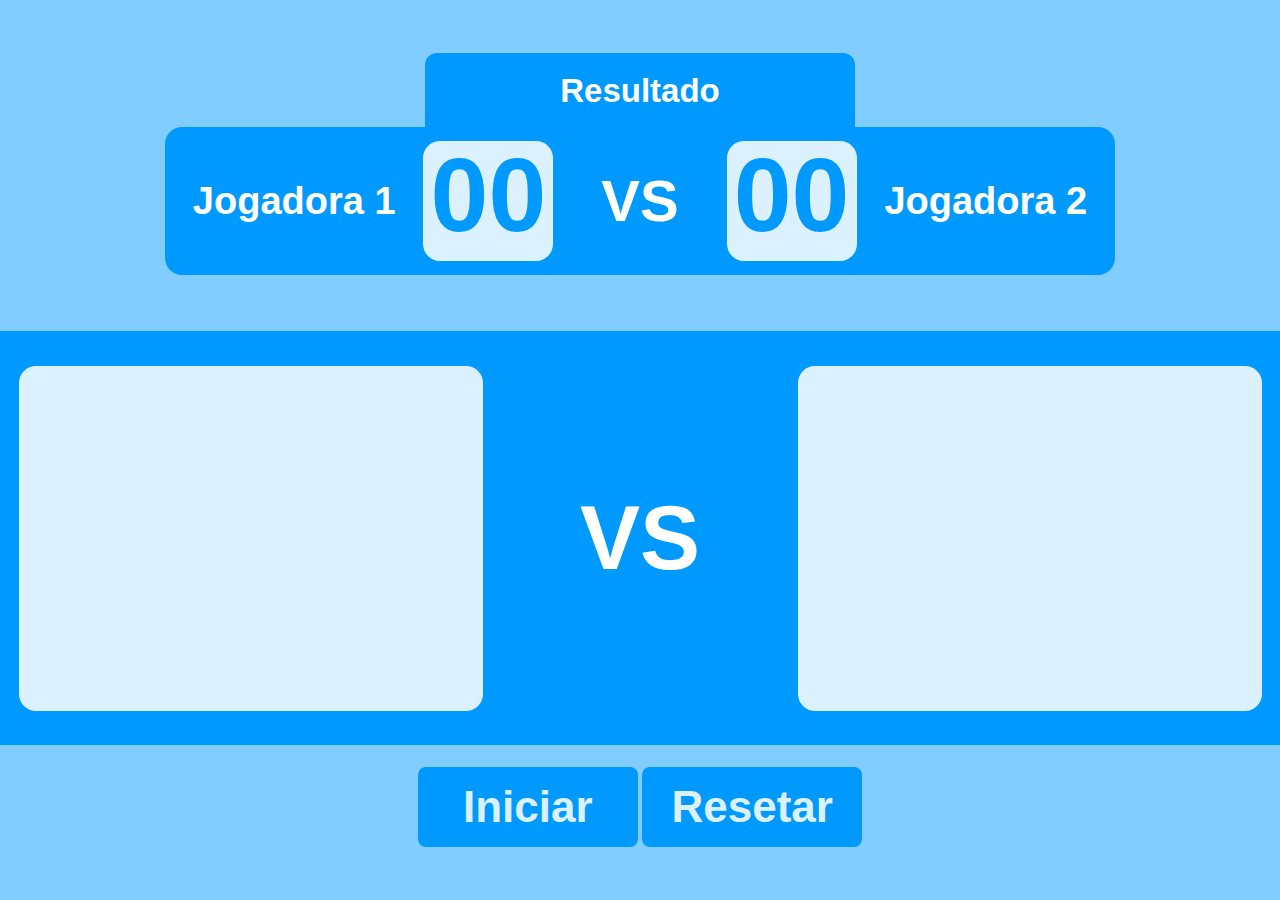
<file: index.html>
<!DOCTYPE html>
<html lang="pt-BR">
  <head>
    <meta charset="UTF-8" />
    <meta http-equiv="X-UA-Compatible" content="IE=edge" />
    <meta name="viewport" content="width=device-width, initial-scale=1.0" />
    <link rel="stylesheet" href="reset.css" />
    <link rel="stylesheet" href="styles.css" />
    <title>JoKenPo - HTC</title>
  </head>
  <body>
    <h1 class="winner-title">Resultado</h1>

      <section class="scoreboard-box">
        <span class="scoreboard-player">Jogadora 1</span>
        <strong class="scoreboard-score score-player-1">00</strong>
        <strong class="scoreboard-vs">vs</strong>
        <strong class="scoreboard-score score-player-2">00</strong>
        <span class="scoreboard-player">Jogadora 2</span>
      </section>

    <section class="battle-field">
      <div class="button-box">
        <button class="button button-play player-1-rock-button">Pedra</button>
        <button class="button button-play player-1-paper-button">Papel</button>
        <button class="button button-play player-1-scissor-button">
          Tesoura
        </button>
      </div>
      <div class="field-box">
        <div class="game-field player-1-field"></div>
        <strong class="vs-field">vs</strong>
        <div class="game-field player-2-field"></div>
      </div>
      <div class="button-box">
        <button class="button button-play player-2-rock-button">Pedra</button>
        <button class="button button-play player-2-paper-button">Papel</button>
        <button class="button button-play player-2-scissor-button">
          Tesoura
        </button>
      </div>
    </section>

    <section class="config-box">
      <button class="button start-button">Iniciar</button>
      <button class="button reset-button">Resetar</button>
    </section>

    <script src="./index.js"></script>
  </body>
</html>
</file>
<file: styles.css>
body {
  background-color: #82CDFF;
  display: flex;
  flex-direction: column;
  justify-content: center;
  align-items: center;
  height: 100vh;
  font-family: 'Segoe UI', Tahoma, Geneva, Verdana, sans-serif;
}

.winner-title {
  height: 74px;
  width: 430px;
  background-color: #0099ff;
  color: #ffffff;
  font-size: 33px;
  font-weight: 600;
  display: flex;
  justify-content: center;
  align-items: center;
  border-radius: 12px 12px 0 0;
}

.scoreboard-box {
  width: 950px;
  height: 148px;
  background-color: #0099ff;
  display: flex;
  justify-content: space-evenly;
  align-items: center;
  border-radius: 17px;
}

.scoreboard-player {
  color: #ffffff;
  font-size: 38px;
  font-weight: 700;
}

.scoreboard-score {
  width: 130px;
  height: 120px;
  background-color: #DBf1ff;
  border-radius: 17px;
  font-size: 104px;
  color: #0099ff;
  font-weight: 900;
  text-align: center;
  line-height: 108px;
}

.scoreboard-vs {
  color:#ffffff;
  font-weight: 900;
  font-size: 58px;
  margin: 0 20px;
  text-transform: uppercase;
}

.battle-field {
  margin-top: 56px;
  height: 414px;
  display: flex;

}

.button-box {
  display: flex;
  flex-direction: column;
  justify-content: space-between;
  height: 100%;
}

.button {
  background-color: #0099ff;
  border-radius: 8px;
  border: none;
  width: 220px;
  height: 80px;
  font-size: 44px;
  font-weight: 600;
  color: #dbf1ff;
  cursor: pointer;
  transition: 250ms;
}

.button:hover {
  box-shadow: 3px 3px 10px  #000000;
} 

.button:active {
  color: #005892;
}

.field-box {
  width: 1313px;
  height: 414px;
  background-color: #0099ff;
  margin: 0 19px;
  border-radius: 17px;
  display: flex;
  justify-content: space-between;
  align-items: center;
  padding: 35px;
  box-sizing: border-box;
}

.game-field {
  width: 464px;
  height: 345px;
  background-color: #dbf1ff;
  border-radius: 17px;
  display: flex;
  justify-content: center;
  align-items: center;
}

.move-image {
  width: 80%;
}

.vs-field {
  color: #ffffff;
  font-weight: 900;
  font-size: 90px;
  text-transform: uppercase;
}

.config-box {
  margin-top: 22px;
}

.button-reset {
  margin-left: 101px;
}

.player-2-field{
  transform: rotate(180deg);
} 

.start{
  content: "Pause";
  background-color: #005892;
}
</file>
